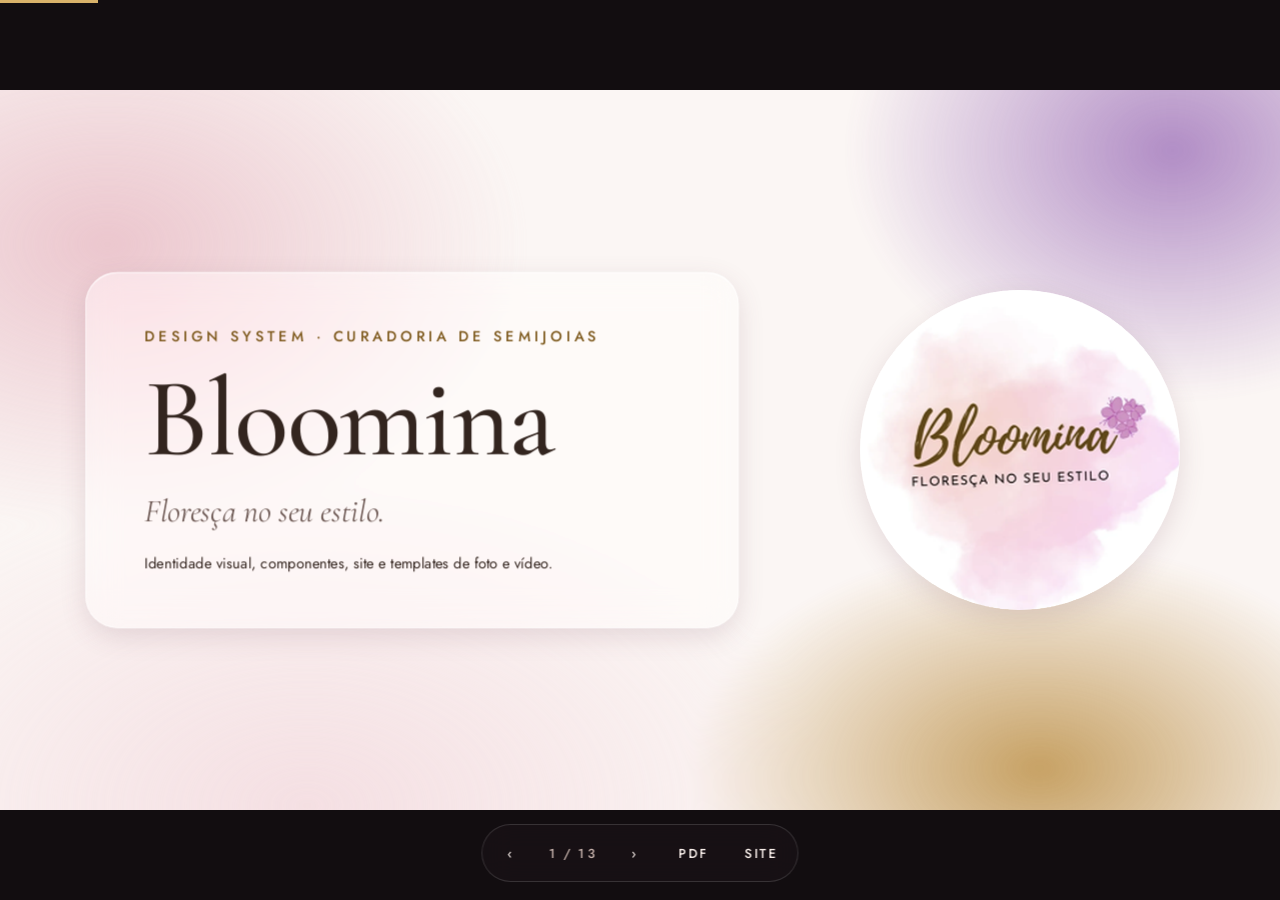
<file: apresentacao/index.html>
<!doctype html>
<html lang="pt-BR" data-theme="light">
<head>
<meta charset="utf-8">
<meta name="viewport" content="width=device-width, initial-scale=1, viewport-fit=cover">
<title>Bloomina Design System</title>
<meta name="description" content="Apresentação do design system da Bloomina: cores, tipografia, vidro, componentes, site e templates de foto e vídeo.">
<link rel="icon" href="../assets/logo-avatar.png">
<link rel="stylesheet" href="../assets/bloomina.css">
<style>
  html, body { height: 100%; }
  body { overflow: hidden; background: #120d10; }
  .stage { position: fixed; inset: 0; overflow: hidden; }
  .deck { position: absolute; left: 50%; top: 50%; width: 1920px; height: 1080px; transform-origin: center center; transform: translate(-50%, -50%); }
  .slide { position: absolute; inset: 0; width: 1920px; height: 1080px; overflow: hidden; background: var(--pearl); color: var(--ink);
    padding: 112px 128px; display: flex; flex-direction: column; opacity: 0; visibility: hidden; transition: opacity .45s ease, visibility .45s; }
  .slide.is-on { opacity: 1; visibility: visible; }
  .slide.bl-aura::before { opacity: .78; }

  /* tipografia de palco (1920px) */
  .s-eyebrow { font: 500 22px/30px var(--font-sans); letter-spacing: .26em; text-transform: uppercase; color: var(--gold-ink); margin: 0; }
  .s-h1 { font: 500 168px/0.92 var(--font-display); letter-spacing: -.015em; margin: 0; }
  .s-h2 { font: 500 96px/1 var(--font-display); letter-spacing: -.01em; margin: 0; max-width: 16ch; }
  .s-h3 { font: 600 44px/1.1 var(--font-display); margin: 0; }
  .s-lead { font: 400 34px/1.45 var(--font-sans); color: var(--ink-muted); margin: 0; max-width: 40ch; }
  .s-body { font: 400 26px/1.5 var(--font-sans); margin: 0; }
  .s-small { font: 400 22px/1.45 var(--font-sans); color: var(--ink-muted); margin: 0; }
  .s-quote { font: italic 400 48px/1.25 var(--font-display); color: var(--ink-muted); margin: 0; }
  .s-head { display: grid; gap: 20px; margin-bottom: 64px; }
  .s-foot { margin-top: auto; display: flex; justify-content: space-between; align-items: center; padding-top: 32px; }
  .s-foot span { font: 500 18px/24px var(--font-sans); letter-spacing: .22em; text-transform: uppercase; color: var(--ink-muted); }
  .glass { background: var(--glass-fill); -webkit-backdrop-filter: blur(24px) saturate(140%); backdrop-filter: blur(24px) saturate(140%); border: 1.5px solid var(--glass-stroke); box-shadow: var(--shadow-glass); border-radius: 48px; }
  .glass--blush { background: var(--glass-tint); } .glass--strong { background: var(--glass-fill-strong); }
  .row { display: flex; gap: 40px; }
  .cols-3 { display: grid; grid-template-columns: repeat(3, minmax(0,1fr)); gap: 40px; }

  /* 1 capa */
  .cover { justify-content: center; }
  .cover__pane { padding: 80px 88px; max-width: 980px; display: grid; gap: 32px; }
  .cover__logo { position: absolute; right: 150px; top: 50%; translate: 0 -50%; width: 480px; height: 480px; border-radius: 50%; box-shadow: var(--shadow-glass); }

  /* 2 ponto de partida */
  .start { display: grid; grid-template-columns: 1fr 1fr; gap: 72px; align-items: center; flex: 1; }
  .start__imgs { position: relative; height: 600px; }
  .start__imgs img { position: absolute; border-radius: 40px; box-shadow: var(--shadow-glass); object-fit: cover; }
  .start__a { width: 580px; height: 380px; left: 0; top: 0; }
  .start__b { width: 460px; height: 340px; right: 0; bottom: 0; }
  .start__list { display: grid; gap: 28px; }
  .start__item { display: grid; grid-template-columns: 56px 1fr; gap: 24px; align-items: start; }
  .dot { width: 56px; height: 56px; border-radius: 50%; border: 1.5px solid var(--glass-stroke); box-shadow: var(--shadow-jewel); }

  /* 3 conceito */
  .concept .card { padding: 56px; display: grid; gap: 20px; align-content: start; min-height: 520px; }
  .concept .swatch { height: 180px; border-radius: 32px; margin-bottom: 12px; }

  /* 4 cores */
  .colors { display: grid; grid-template-columns: 1fr 1fr; gap: 48px; flex: 1; }
  .theme-card { border-radius: 48px; padding: 56px; display: grid; gap: 28px; align-content: start; background: var(--pearl); border: 1.5px solid var(--line); }
  .theme-card[data-theme="dark"] { --pearl: #1a1317; --pearl-raised: #251b21; --linen: #3a2e2a; --line: #3a2a31; --blush: #4a2c36; --blush-deep: #6b3d4c; --orchid: #b58ad4; --orchid-ink: #d8bdea; --gold: #d9b26a; --gold-ink: #e3c483; --on-gold: #1a1317; --silver: #8f8a8c; --ink: #f6ece8; --ink-muted: #c4b0aa; background: var(--pearl); color: var(--ink); border-color: var(--line); }
  .swatches { display: grid; grid-template-columns: repeat(5, minmax(0,1fr)); gap: 20px; }
  .sw { display: grid; gap: 10px; }
  .sw i { display: block; height: 120px; border-radius: 24px; border: 1.5px solid var(--line); }
  .sw b { font: 500 18px/22px var(--font-sans); }
  .sw small { font: 400 16px/20px var(--font-sans); color: var(--ink-muted); }

  /* 5 tipo */
  .type { display: grid; grid-template-columns: 1fr 1fr; gap: 72px; flex: 1; }
  .type__spec { display: grid; gap: 28px; align-content: start; }
  .type__spec .label { font: 500 18px/24px var(--font-sans); letter-spacing: .2em; text-transform: uppercase; color: var(--ink-muted); }
  .type__big { font: 500 300px/0.9 var(--font-display); margin: 0; }
  .type__big-sans { font: 400 220px/0.9 var(--font-sans); margin: 0; }

  /* 6 vidro */
  .glass-demo { display: grid; grid-template-columns: 1fr 1fr; gap: 80px; align-items: center; flex: 1; }
  .layers { position: relative; height: 540px; }
  .layer { position: absolute; width: 460px; height: 300px; border-radius: 48px; display: grid; align-content: start; padding: 28px 36px; }
  .layer span { font: 500 20px/26px var(--font-sans); letter-spacing: .2em; text-transform: uppercase; }
  .layer--1 { left: 0; top: 0; background: radial-gradient(60% 70% at 30% 40%, var(--blush-deep), transparent), radial-gradient(50% 60% at 80% 30%, var(--orchid), transparent), radial-gradient(50% 60% at 60% 90%, var(--gold), transparent), var(--blush); }
  .layer--2 { left: 170px; top: 110px; }
  .layer--3 { left: 340px; top: 220px; }
  .steps { display: grid; gap: 26px; counter-reset: s; }
  .steps li { list-style: none; display: grid; grid-template-columns: 64px 1fr; gap: 24px; align-items: baseline; }
  .steps li::before { counter-increment: s; content: counter(s); font: 600 48px/1 var(--font-display); color: var(--gold-ink); }
  .steps code { font: 500 22px/1 var(--font-sans); background: var(--blush); color: var(--ink); padding: 4px 10px; border-radius: 8px; }
  .steps { padding: 0; margin: 0; }

  /* 7 componentes */
  .comps { display: grid; grid-template-columns: 1.25fr .75fr; gap: 56px; flex: 1; min-height: 0; }
  .comps__board { padding: 44px 48px; display: grid; gap: 32px; align-content: start; }
  .comps__label { font: 500 18px/24px var(--font-sans); letter-spacing: .2em; text-transform: uppercase; color: var(--ink-muted); margin: 0 0 18px; }
  .big .bl-btn { font-size: 22px; min-height: 76px; padding: 0 44px; }
  .big .bl-badge { font-size: 18px; line-height: 24px; padding: 8px 16px; gap: 10px; }
  .big .bl-badge::before { width: 12px; height: 12px; }
  .big .bl-tag { padding: 22px 28px; min-width: 300px; border-radius: 24px; }
  .big .bl-tag__name { font-size: 18px; line-height: 24px; } .big .bl-price { font-size: 44px; line-height: 50px; } .big .bl-tag__inst { font-size: 20px; line-height: 28px; }
  .wrap-row { display: flex; flex-wrap: wrap; gap: 20px; align-items: center; }
  .card-xl { width: 100%; max-width: 420px; justify-self: center; align-self: start; }
  .card-xl .bl-card__name { font-size: 38px; line-height: 44px; } .card-xl .bl-price { font-size: 40px; line-height: 44px; } .card-xl .bl-body-s { font-size: 22px; line-height: 30px; }
  .card-xl .bl-card__info { padding: 28px; left: 20px; right: 20px; bottom: 20px; border-radius: 24px; }
  .card-xl .bl-card__badge { top: 20px; left: 20px; }

  /* 8 site */
  .site { display: grid; grid-template-columns: .8fr 1.2fr; gap: 72px; flex: 1; align-items: center; }
  .browser { border-radius: 32px; overflow: hidden; border: 1.5px solid var(--line); box-shadow: 0 30px 80px rgba(51,37,31,.18); background: var(--pearl); }
  .browser__bar { height: 56px; display: flex; align-items: center; gap: 10px; padding: 0 24px; background: var(--pearl-raised); border-bottom: 1.5px solid var(--line); }
  .browser__bar i { width: 14px; height: 14px; border-radius: 50%; background: var(--line); }
  .browser__bar span { margin-left: 16px; font: 400 18px/1 var(--font-sans); color: var(--ink-muted); }
  .browser__body { padding: 32px; display: grid; grid-template-columns: repeat(3, minmax(0,1fr)); gap: 20px; }
  .browser__body .bl-card__name { font-size: 22px; }

  /* 9/10 templates */
  .tpl { display: flex; gap: 40px; align-items: flex-end; justify-content: center; flex: 1; }
  .frame { position: relative; overflow: hidden; border-radius: 28px; box-shadow: 0 24px 60px rgba(51,37,31,.18); flex: 0 0 auto; isolation: isolate; }
  .frame--45 { width: 420px; height: 525px; } .frame--916 { width: 315px; height: 560px; }
  .frame__art { position: absolute; inset: 0; display: grid; place-items: center; padding: 18% 14% 40%; background: radial-gradient(60% 50% at 50% 40%, var(--pearl-raised), transparent 75%), var(--linen); }
  .frame__glass { position: absolute; left: 24px; right: 24px; bottom: 24px; padding: 24px 26px; border-radius: 28px; display: grid; gap: 8px; }
  .frame .f-eb { font: 500 13px/18px var(--font-sans); letter-spacing: .24em; text-transform: uppercase; color: var(--gold-ink); margin: 0; }
  .frame .f-t { font: 500 44px/1 var(--font-display); margin: 0; }
  .frame .f-s { font: 400 16px/22px var(--font-sans); color: var(--ink-muted); margin: 0; }
  .frame .f-p { font: 600 34px/1 var(--font-display); color: var(--gold-ink); }
  .frame .bl-btn { min-height: 40px; font-size: 12px; padding: 0 18px; justify-self: start; margin-top: 6px; }
  .frame .bl-badge { position: absolute; top: 24px; left: 24px; }
  .frame .handle { position: absolute; top: 28px; right: 24px; font: 500 14px/1 var(--font-sans); letter-spacing: .06em; }
  .safe { position: absolute; inset: 0; pointer-events: none; }
  .safe::before, .safe::after { content: ""; position: absolute; left: 0; right: 0; background: rgba(156,111,184,.22); }
  .safe::before { top: 0; height: 13%; } .safe::after { bottom: 0; height: 17.7%; }
  .tpl-cap { display: grid; gap: 8px; margin-top: 18px; }
  .tpl-cap b { font: 500 18px/24px var(--font-sans); letter-spacing: .18em; text-transform: uppercase; }
  .tpl-cap small { font: 400 18px/24px var(--font-sans); color: var(--ink-muted); }

  /* 11 voz */
  .voice { display: grid; grid-template-columns: 1fr 1fr; gap: 48px; flex: 1; }
  .voice__col { padding: 56px; display: grid; gap: 24px; align-content: start; }
  .voice__col h3 { display: flex; align-items: center; gap: 16px; }
  .voice__col p { font: 400 30px/1.4 var(--font-sans); margin: 0; padding-bottom: 20px; border-bottom: 1.5px solid var(--line); }
  .voice__col p:last-child { border: 0; }
  .no p { color: var(--ink-muted); text-decoration: line-through; text-decoration-color: var(--blush-deep); }

  /* 12 entregáveis */
  .deliv { padding: 48px; display: grid; gap: 18px; align-content: start; }
  .deliv ul { margin: 0; padding-left: 28px; display: grid; gap: 10px; }
  .deliv li { font: 400 24px/1.4 var(--font-sans); }
  .deliv li::marker { color: var(--gold); }

  /* controles */
  .ui { position: fixed; left: 50%; bottom: calc(18px + env(safe-area-inset-bottom, 0px)); translate: -50% 0; display: flex; align-items: center; gap: 8px; padding: 6px; border-radius: 999px;
    background: rgba(26,19,23,.72); -webkit-backdrop-filter: blur(16px); backdrop-filter: blur(16px); border: 1px solid rgba(255,255,255,.14); z-index: 10; }
  .ui button, .ui a { min-width: 44px; min-height: 44px; border-radius: 999px; border: 0; background: transparent; color: #f6ece8; font: 500 13px/1 Jost, system-ui, sans-serif; letter-spacing: .14em; text-transform: uppercase; cursor: pointer; display: grid; place-items: center; padding: 0 14px; text-decoration: none; }
  .ui button:hover, .ui a:hover { background: rgba(255,255,255,.12); }
  .ui .count { color: #c4b0aa; font: 500 13px/1 Jost, system-ui, sans-serif; letter-spacing: .12em; padding: 0 8px; font-variant-numeric: tabular-nums; }
  .progress { position: fixed; left: 0; top: 0; height: 3px; background: #d9b26a; z-index: 11; transition: width .3s; }

  @media print {
    @page { size: 1920px 1080px; margin: 0; }
    html, body { height: auto; overflow: visible; background: none; }
    .stage { position: static; display: block; }
    .deck { position: static; transform: none !important; width: 1920px; height: auto; }
    .slide { position: relative; opacity: 1; visibility: visible; break-after: page; page-break-after: always; transition: none; }
    .ui, .progress { display: none; }
  }
</style>
</head>
<body>
<div class="progress" id="progress"></div>
<div class="stage">
<div class="deck" id="deck">

  <!-- 1 capa -->
  <section class="slide cover bl-aura" aria-label="Capa">
    <div class="cover__pane glass">
      <p class="s-eyebrow">Design system · Curadoria de semijoias</p>
      <h1 class="s-h1">Bloomina</h1>
      <p class="s-quote">Floresça no seu estilo.</p>
      <p class="s-small" style="color:var(--ink)">Identidade visual, componentes, site e templates de foto e vídeo.</p>
    </div>
    <img class="cover__logo" src="../assets/logo-avatar.png" alt="Logo Bloomina: lettering marrom com flores lilás sobre aquarela rosa">
  </section>

  <!-- 2 ponto de partida -->
  <section class="slide" aria-label="Ponto de partida">
    <div class="s-head"><p class="s-eyebrow">01 · O ponto de partida</p><h2 class="s-h2">A marca já tem alma</h2></div>
    <div class="start">
      <div class="start__imgs">
        <img class="start__a" src="../assets/fotos/banca.jpg" alt="A banca da Bloomina com bustos de linho e cetim rosé">
        <img class="start__b" src="../assets/fotos/colares-busto.jpg" alt="Colares dourados em camadas no busto">
      </div>
      <div class="start__list">
        <div class="start__item"><i class="dot" style="background:var(--blush)"></i><div><h3 class="s-h3">Aquarela rosa</h3><p class="s-small">O fundo do logo e da placa vira a atmosfera de tudo.</p></div></div>
        <div class="start__item"><i class="dot" style="background:var(--orchid)"></i><div><h3 class="s-h3">Flores lilás</h3><p class="s-small">As três flores do logo dão a cor de destaque.</p></div></div>
        <div class="start__item"><i class="dot" style="background:var(--ink)"></i><div><h3 class="s-h3">Lettering marrom</h3><p class="s-small">O tom do logo é a cor do texto.</p></div></div>
        <div class="start__item"><i class="dot" style="background:var(--gold)"></i><div><h3 class="s-h3">Ouro e linho</h3><p class="s-small">O banho 18k e os bustos da banca completam a paleta.</p></div></div>
      </div>
    </div>
  </section>

  <!-- 3 conceito -->
  <section class="slide concept bl-aura" aria-label="Conceito">
    <div class="s-head"><p class="s-eyebrow">02 · O conceito</p><h2 class="s-h2">Aquarela, ouro e vidro</h2></div>
    <div class="cols-3">
      <article class="card glass"><div class="swatch" style="background:radial-gradient(60% 70% at 30% 40%, var(--blush-deep), transparent), radial-gradient(50% 60% at 80% 30%, var(--orchid), transparent), var(--blush)"></div><h3 class="s-h3">Aquarela</h3><p class="s-body">Manchas suaves de rosa e lilás no fundo. É o carinho da marca.</p></article>
      <article class="card glass"><div class="swatch" style="background:linear-gradient(135deg,#fbeec4,#d8ab52 40%,#9a6d27 65%,#e8c97a)"></div><h3 class="s-h3">Ouro</h3><p class="s-body">A cor das peças e de toda ação: botão, preço, filete.</p></article>
      <article class="card glass glass--strong"><div class="swatch glass" style="border-radius:32px;background:var(--glass-fill)"></div><h3 class="s-h3">Vidro</h3><p class="s-body">Painéis foscos e translúcidos, como uma vitrine. A camada de luxo.</p></article>
    </div>
  </section>

  <!-- 4 cores -->
  <section class="slide" aria-label="Cores">
    <div class="s-head"><p class="s-eyebrow">03 · Cores</p><h2 class="s-h2">Dois temas, uma paleta</h2></div>
    <div class="colors">
      <div class="theme-card" data-theme="light">
        <h3 class="s-h3">Pérola <span class="s-small">· feed do dia a dia</span></h3>
        <div class="swatches">
          <div class="sw"><i style="background:var(--pearl)"></i><b>pearl</b><small>Fundo</small></div>
          <div class="sw"><i style="background:var(--blush)"></i><b>blush</b><small>Aquarela</small></div>
          <div class="sw"><i style="background:var(--orchid)"></i><b>orchid</b><small>Flores</small></div>
          <div class="sw"><i style="background:var(--gold)"></i><b>gold</b><small>Ação</small></div>
          <div class="sw"><i style="background:var(--ink)"></i><b>ink</b><small>Texto</small></div>
          <div class="sw"><i style="background:var(--linen)"></i><b>linen</b><small>Foto still</small></div>
          <div class="sw"><i style="background:var(--blush-deep)"></i><b>blush-deep</b><small>Miolo</small></div>
          <div class="sw"><i style="background:var(--orchid-ink)"></i><b>orchid-ink</b><small>Link, foco</small></div>
          <div class="sw"><i style="background:var(--gold-ink)"></i><b>gold-ink</b><small>Preço</small></div>
          <div class="sw"><i style="background:var(--silver)"></i><b>silver</b><small>Prata 925</small></div>
        </div>
      </div>
      <div class="theme-card" data-theme="dark">
        <h3 class="s-h3">Noite de gala <span class="s-small">· lançamentos</span></h3>
        <div class="swatches">
          <div class="sw"><i style="background:var(--pearl)"></i><b>pearl</b><small>Fundo</small></div>
          <div class="sw"><i style="background:var(--blush)"></i><b>blush</b><small>Aquarela</small></div>
          <div class="sw"><i style="background:var(--orchid)"></i><b>orchid</b><small>Flores</small></div>
          <div class="sw"><i style="background:var(--gold)"></i><b>gold</b><small>Ação</small></div>
          <div class="sw"><i style="background:var(--ink)"></i><b>ink</b><small>Texto</small></div>
          <div class="sw"><i style="background:var(--linen)"></i><b>linen</b><small>Foto still</small></div>
          <div class="sw"><i style="background:var(--blush-deep)"></i><b>blush-deep</b><small>Miolo</small></div>
          <div class="sw"><i style="background:var(--orchid-ink)"></i><b>orchid-ink</b><small>Link, foco</small></div>
          <div class="sw"><i style="background:var(--gold-ink)"></i><b>gold-ink</b><small>Preço</small></div>
          <div class="sw"><i style="background:var(--silver)"></i><b>silver</b><small>Prata 925</small></div>
        </div>
      </div>
    </div>
    <p class="s-small" style="margin-top:32px">Todo texto passa no contraste mínimo de leitura (4,5:1) nos dois temas.</p>
  </section>

  <!-- 5 tipografia -->
  <section class="slide" aria-label="Tipografia">
    <div class="s-head"><p class="s-eyebrow">04 · Tipografia</p><h2 class="s-h2">Elegância que se lê</h2></div>
    <div class="type">
      <div class="type__spec">
        <span class="label">Títulos, nomes de peça e preços</span>
        <p class="type__big">Aa</p>
        <h3 class="s-h3" style="font-size:64px">Cormorant Garamond</h3>
        <p class="s-quote" style="font-size:40px">Peças escolhidas uma a uma.</p>
        <p style="margin:0;font:600 64px/1 var(--font-display);color:var(--gold-ink)">R$ 87</p>
      </div>
      <div class="type__spec">
        <span class="label">Rótulos, textos e botões</span>
        <p class="type__big-sans">Aa</p>
        <h3 style="margin:0;font:500 56px/1.1 var(--font-sans)">Jost</h3>
        <p class="s-eyebrow" style="font-size:26px">Curadoria de semijoias</p>
        <p class="s-body">Banho de ouro 18k com zircônias cravejadas. Leve, não pesa na orelha.</p>
      </div>
    </div>
  </section>

  <!-- 6 vidro -->
  <section class="slide bl-aura" aria-label="Vidro">
    <div class="s-head"><p class="s-eyebrow">05 · Glassmorphism</p><h2 class="s-h2">A receita do vidro</h2></div>
    <div class="glass-demo">
      <div class="layers" aria-hidden="true">
        <div class="layer layer--1"><span>1 · Algo atrás</span></div>
        <div class="layer layer--2 glass glass--blush"><span>2 · Vidro rosé</span></div>
        <div class="layer layer--3 glass glass--strong"><span>3 · Vidro forte + texto</span></div>
      </div>
      <ol class="steps">
        <li><p class="s-body">Sempre uma foto ou a aquarela atrás. Vidro sobre fundo liso some.</p></li>
        <li><p class="s-body">Preenchimento <code>glass-fill</code>, rosé <code>glass-tint</code> ou forte sobre foto.</p></li>
        <li><p class="s-body">Desfoque de 20px, 36px em tela cheia.</p></li>
        <li><p class="s-body">Aresta clara de 1px e sombra suave com brilho em cima.</p></li>
        <li><p class="s-body">Texto em <code>ink</code>. No máximo dois vidros empilhados. Nunca cubra a joia.</p></li>
      </ol>
    </div>
  </section>

  <!-- 7 componentes -->
  <section class="slide bl-aura" aria-label="Componentes">
    <div class="s-head"><p class="s-eyebrow">06 · Componentes</p><h2 class="s-h2">Peças que se encaixam</h2></div>
    <div class="comps big">
      <div class="comps__board glass">
        <div><p class="comps__label">Botão · ouro, vidro, café</p><div class="wrap-row"><span class="bl-btn bl-btn--gold">Quero essa</span><span class="bl-btn bl-btn--glass">Ver a coleção</span><span class="bl-btn bl-btn--ink">WhatsApp</span></div></div>
        <div><p class="comps__label">Selo de material</p><div class="wrap-row"><span class="bl-badge bl-badge--gold">Ouro 18k</span><span class="bl-badge bl-badge--silver">Prata 925</span><span class="bl-badge bl-badge--orchid">Novidade</span><span class="bl-badge bl-badge--blush">Últimas peças</span></div></div>
        <div><p class="comps__label">Etiqueta de preço</p><div class="bl-tag"><span class="bl-tag__name">Anel Pétala</span><span class="bl-tag__rule" aria-hidden="true"></span><span class="bl-price">R$ 87</span><span class="bl-tag__inst">ou 3x de R$ 29</span></div></div>
      </div>
      <article class="bl-card card-xl">
        <div class="bl-card__art"><img src="../assets/pecas/brinco-gota-orquidea.svg" alt="Brincos de gota com pedra lilás"></div>
        <span class="bl-card__badge bl-badge bl-badge--orchid">Novidade</span>
        <div class="bl-card__info"><div class="bl-card__row"><h3 class="bl-card__name">Gota Orquídea</h3><span class="bl-price">R$ 79</span></div><p class="bl-body-s">Banho de ouro 18k · cristal lilás</p></div>
      </article>
    </div>
  </section>

  <!-- 8 site -->
  <section class="slide" aria-label="Site">
    <div class="site">
      <div class="s-head" style="margin:0">
        <p class="s-eyebrow">07 · Na prática</p>
        <h2 class="s-h2">O site já usa o sistema</h2>
        <p class="s-lead">Mesmas cores, mesmas fontes, mesmos componentes. Muda o tema e tudo acompanha.</p>
        <p class="s-small">Peças e preços fictícios, para demonstração.</p>
      </div>
      <div class="browser">
        <div class="browser__bar"><i></i><i></i><i></i><span>usebloomina · github.io</span></div>
        <div class="browser__body bl-aura">
          <article class="bl-card"><div class="bl-card__art"><img src="../assets/pecas/argola-aurora.svg" alt=""></div><span class="bl-card__badge bl-badge bl-badge--orchid">Novidade</span><div class="bl-card__info"><div class="bl-card__row"><h3 class="bl-card__name">Argola Aurora</h3><span class="bl-price">R$ 97</span></div></div></article>
          <article class="bl-card"><div class="bl-card__art"><img src="../assets/pecas/colar-ponto-de-luz.svg" alt=""></div><span class="bl-card__badge bl-badge bl-badge--gold">Ouro 18k</span><div class="bl-card__info"><div class="bl-card__row"><h3 class="bl-card__name">Ponto de Luz</h3><span class="bl-price">R$ 127</span></div></div></article>
          <article class="bl-card"><div class="bl-card__art"><img src="../assets/pecas/pulseira-riviera.svg" alt=""></div><span class="bl-card__badge bl-badge bl-badge--silver">Prata 925</span><div class="bl-card__info"><div class="bl-card__row"><h3 class="bl-card__name">Riviera Lua</h3><span class="bl-price">R$ 147</span></div></div></article>
        </div>
      </div>
    </div>
  </section>

  <!-- 9 templates foto -->
  <section class="slide bl-aura" aria-label="Templates de foto">
    <div class="s-head" style="margin-bottom:40px"><p class="s-eyebrow">08 · Templates de foto</p><h2 class="s-h2">Feed e stories prontos</h2></div>
    <div class="tpl">
      <div>
        <div class="frame frame--45"><div class="frame__art"><img src="../assets/pecas/argola-aurora.svg" alt=""></div><span class="bl-badge bl-badge--orchid">Novidade</span><span class="handle">@usebloomina.semijoias</span>
          <div class="frame__glass glass glass--strong"><p class="f-eb">Banho de ouro 18k</p><p class="f-t">Argola Aurora</p><span class="f-p">R$ 97</span></div></div>
        <div class="tpl-cap"><b>Post de produto</b><small>1080 × 1350 · foto + vidro com preço</small></div>
      </div>
      <div>
        <div class="frame frame--45 bl-aura" style="background:var(--pearl)"><div style="position:absolute;inset:24px 24px 200px;border-radius:24px;overflow:hidden"><img src="../assets/fotos/banca.jpg" alt="" style="width:100%;height:100%;object-fit:cover"></div>
          <div class="frame__glass glass"><p class="f-eb">Curadoria de semijoias</p><p class="f-t">Coleção Primavera</p><span class="bl-btn bl-btn--gold">Ver a coleção</span></div></div>
        <div class="tpl-cap"><b>Post de coleção</b><small>1080 × 1350 · aquarela + moldura</small></div>
      </div>
      <div>
        <div class="frame frame--916"><div class="frame__art" style="padding:16% 14% 60%"><img src="../assets/pecas/pulseira-riviera.svg" alt=""></div>
          <div class="frame__glass glass glass--blush" style="bottom:120px"><p class="f-eb">Chegou na banca</p><p class="f-t" style="font-size:38px">Riviera Lua</p><p class="f-s" style="color:var(--ink)">Prata 925, antialérgica.</p><span class="bl-btn bl-btn--gold">Chama no WhatsApp</span></div></div>
        <div class="tpl-cap"><b>Story de novidade</b><small>1080 × 1920 · respeita a zona segura</small></div>
      </div>
    </div>
  </section>

  <!-- 10 templates vídeo -->
  <section class="slide" aria-label="Templates de vídeo">
    <div class="s-head" style="margin-bottom:40px"><p class="s-eyebrow">09 · Templates de vídeo</p><h2 class="s-h2">Reels com começo, meio e fim</h2></div>
    <div class="tpl" style="gap:32px">
      <div>
        <div class="frame frame--916"><div class="frame__art" style="padding:30% 14% 30%"><img src="../assets/pecas/argola-aurora.svg" alt=""></div><div class="safe"></div>
          <div class="frame__glass glass" style="top:50%;bottom:auto;translate:0 -50%;text-align:center;justify-items:center"><p class="f-eb">3 jeitos de usar</p><p class="f-t" style="font-size:36px">Argolas douradas</p></div></div>
        <div class="tpl-cap"><b>Capa</b><small>Título no centro</small></div>
      </div>
      <div>
        <div class="frame frame--916"><div class="frame__art" style="padding:16% 14% 54%"><img src="../assets/pecas/colar-ponto-de-luz.svg" alt=""></div><div class="safe"></div>
          <div class="frame__glass glass glass--blush" style="bottom:130px"><p class="f-eb">Nova coleção</p><p class="f-t" style="font-size:40px">Primavera</p></div></div>
        <div class="tpl-cap"><b>Abertura</b><small>Push-in lento, 3 a 5 s</small></div>
      </div>
      <div>
        <div class="frame frame--916"><div class="frame__art" style="padding:12% 14% 58%"><img src="../assets/pecas/anel-petala.svg" alt=""></div><div class="safe"></div>
          <div class="bl-tag" style="position:absolute;left:24px;top:330px"><span class="bl-tag__name">Anel Pétala</span><span class="bl-tag__rule"></span><span class="bl-price">R$ 87</span></div>
          <div class="frame__glass glass glass--strong" style="bottom:120px;padding:14px 18px"><p class="f-s" style="color:var(--ink);text-align:center">Leve e combina com tudo.</p></div></div>
        <div class="tpl-cap"><b>Preço e legenda</b><small>Etiqueta ao lado da peça</small></div>
      </div>
      <div>
        <div class="frame frame--916 bl-aura" style="background:var(--pearl)"><div class="safe"></div>
          <div class="frame__glass glass" style="top:50%;bottom:auto;translate:0 -50%;text-align:center;justify-items:center"><p class="f-t">Bloomina</p><p class="f-eb">Floresça no seu estilo</p><span class="bl-btn bl-btn--gold" style="justify-self:center">WhatsApp</span><p class="f-s" style="color:var(--ink)">@usebloomina.semijoias</p></div></div>
        <div class="tpl-cap"><b>Encerramento</b><small>Contato e chamada</small></div>
      </div>
    </div>
    <p class="s-small" style="margin-top:12px">Faixas lilás = área que a interface do Instagram cobre (250 px em cima, 340 px embaixo).</p>
  </section>

  <!-- 11 voz -->
  <section class="slide bl-aura" aria-label="Voz da marca">
    <div class="s-head"><p class="s-eyebrow">10 · Voz</p><h2 class="s-h2">Como a Bloomina fala</h2></div>
    <div class="voice">
      <div class="voice__col glass">
        <h3 class="s-h3"><span class="bl-badge bl-badge--gold" style="font-size:16px">Assim</span></h3>
        <p>Essa argola foi feita pra você usar todo dia.</p>
        <p>Semijoia com banho de ouro 18k.</p>
        <p>Chama no WhatsApp que a gente separa.</p>
        <p>R$ 87 · ou 3x de R$ 29</p>
      </div>
      <div class="voice__col glass glass--strong no">
        <h3 class="s-h3"><span class="bl-badge bl-badge--blush" style="font-size:16px">Assim não</span></h3>
        <p>COMPRE JÁ!!! Promoção imperdível!!!</p>
        <p>Bijuteria dourada.</p>
        <p>Clique aqui para adquirir o produto.</p>
        <p>Apenas R$87,00!!!</p>
      </div>
    </div>
  </section>

  <!-- 12 entregáveis -->
  <section class="slide" aria-label="Entregáveis">
    <div class="s-head"><p class="s-eyebrow">11 · O que você recebe</p><h2 class="s-h2">Tudo num lugar só</h2></div>
    <div class="cols-3">
      <article class="deliv glass" style="background:var(--blush)"><h3 class="s-h3">Figma</h3><ul><li>Cores em dois temas</li><li>Estilos de texto e de vidro</li><li>Botão, selo, etiqueta, painel</li><li>Templates de foto e vídeo</li></ul></article>
      <article class="deliv glass" style="background:var(--linen)"><h3 class="s-h3">Site</h3><ul><li>Vitrine com filtro por categoria</li><li>Botão de pedido pelo WhatsApp</li><li>Tema Pérola e Noite</li><li>Funciona no celular</li></ul></article>
      <article class="deliv glass" style="background:var(--pearl-raised)"><h3 class="s-h3">Próximos passos</h3><ul><li>Fotos reais das peças</li><li>Logo em vetor (SVG)</li><li>Template de carrossel</li><li>Catálogo com preços reais</li></ul></article>
    </div>
  </section>

  <!-- 13 fim -->
  <section class="slide cover bl-aura" aria-label="Encerramento">
    <div class="cover__pane glass" style="max-width:1100px">
      <p class="s-eyebrow">Obrigado</p>
      <h2 class="s-h1" style="font-size:140px">Vem brilhar com a gente</h2>
      <p class="s-body">@usebloomina.semijoias · WhatsApp 21 98126-4144</p>
    </div>
    <img class="cover__logo" src="../assets/logo-avatar.png" alt="">
  </section>

</div>
</div>

<nav class="ui" aria-label="Navegação dos slides">
  <button type="button" id="prev" aria-label="Slide anterior">‹</button>
  <span class="count" id="count">1 / 13</span>
  <button type="button" id="next" aria-label="Próximo slide">›</button>
  <a href="bloomina-apresentacao.pdf" download>PDF</a>
  <a href="../">Site</a>
</nav>

<script>
  (function () {
    var deck = document.getElementById('deck'), slides = deck.querySelectorAll('.slide');
    var count = document.getElementById('count'), progress = document.getElementById('progress'), i = 0;
    function fit() { var s = Math.min(innerWidth / 1920, innerHeight / 1080); deck.style.transform = 'translate(-50%, -50%) scale(' + s + ')'; }
    function go(n) {
      i = Math.max(0, Math.min(slides.length - 1, n));
      slides.forEach(function (s, k) { s.classList.toggle('is-on', k === i); s.setAttribute('aria-hidden', String(k !== i)); });
      count.textContent = (i + 1) + ' / ' + slides.length;
      progress.style.width = ((i + 1) / slides.length * 100) + '%';
      if (history.replaceState) history.replaceState(null, '', '#' + (i + 1));
    }
    document.getElementById('prev').onclick = function () { go(i - 1); };
    document.getElementById('next').onclick = function () { go(i + 1); };
    addEventListener('keydown', function (e) {
      if (['ArrowRight', 'PageDown', ' '].indexOf(e.key) > -1) { e.preventDefault(); go(i + 1); }
      if (['ArrowLeft', 'PageUp'].indexOf(e.key) > -1) { e.preventDefault(); go(i - 1); }
      if (e.key === 'Home') go(0); if (e.key === 'End') go(slides.length - 1);
    });
    var x0 = null;
    addEventListener('touchstart', function (e) { x0 = e.touches[0].clientX; }, { passive: true });
    addEventListener('touchend', function (e) { if (x0 === null) return; var dx = e.changedTouches[0].clientX - x0; if (Math.abs(dx) > 40) go(i + (dx < 0 ? 1 : -1)); x0 = null; });
    addEventListener('resize', fit); fit();
    var start = parseInt((location.hash || '').slice(1), 10); go(isNaN(start) ? 0 : start - 1);
  })();
</script>
</body>
</html>
</file>
<file: assets/bloomina.css>
/* Bloomina Design System — tokens + componentes
   Uma fonte para o site e para a apresentação. Tema Pérola (claro) e Noite de gala (escuro). */
/* fontes locais (OFL) */
@font-face { font-family: "Cormorant Garamond"; src: url("fonts/cormorant-garamond-latin-400-normal.woff2") format("woff2"); font-weight: 400; font-style: normal; font-display: swap; }
@font-face { font-family: "Cormorant Garamond"; src: url("fonts/cormorant-garamond-latin-400-italic.woff2") format("woff2"); font-weight: 400; font-style: italic; font-display: swap; }
@font-face { font-family: "Cormorant Garamond"; src: url("fonts/cormorant-garamond-latin-500-normal.woff2") format("woff2"); font-weight: 500; font-style: normal; font-display: swap; }
@font-face { font-family: "Cormorant Garamond"; src: url("fonts/cormorant-garamond-latin-600-normal.woff2") format("woff2"); font-weight: 600; font-style: normal; font-display: swap; }
@font-face { font-family: "Jost"; src: url("fonts/jost-latin-400-normal.woff2") format("woff2"); font-weight: 400; font-style: normal; font-display: swap; }
@font-face { font-family: "Jost"; src: url("fonts/jost-latin-500-normal.woff2") format("woff2"); font-weight: 500; font-style: normal; font-display: swap; }

:root {
  /* cor */
  --pearl: #fbf6f4; --pearl-raised: #ffffff; --linen: #eadfd2; --line: #e6d6d3;
  --blush: #f3d9de; --blush-deep: #e7b9c3;
  --orchid: #9c6fb8; --orchid-ink: #6b4387;
  --gold: #b8893b; --gold-ink: #7e5a1e; --on-gold: #33251f;
  --silver: #c9c6c4;
  --ink: #33251f; --ink-muted: #6e5a55;
  --glass-fill: rgba(255, 255, 255, .46); --glass-fill-strong: rgba(255, 255, 255, .72);
  --glass-tint: rgba(243, 217, 222, .42); --glass-stroke: rgba(255, 255, 255, .85);
  --scrim: rgba(51, 37, 31, .38);
  --shadow-glass: 0 12px 40px rgba(110, 67, 90, .16), inset 0 1px 0 rgba(255, 255, 255, .9);
  --shadow-jewel: 0 2px 6px rgba(51, 37, 31, .10);
  /* tipo */
  --font-display: "Cormorant Garamond", "Cormorant", Georgia, "Times New Roman", serif;
  --font-sans: Jost, "Futura", "Century Gothic", system-ui, sans-serif;
  /* espaço, raio, vidro */
  --space-1: 4px; --space-2: 8px; --space-3: 12px; --space-4: 16px; --space-6: 24px; --space-8: 32px; --space-12: 48px; --space-16: 64px;
  --radius-sm: 6px; --radius-md: 14px; --radius-lg: 28px; --radius-pill: 999px;
  --glass-blur-sm: 8px; --glass-blur: 20px; --glass-blur-lg: 36px;
  color-scheme: light;
}
@media (prefers-color-scheme: dark) {
  :root:not([data-theme="light"]) {
    --pearl: #1a1317; --pearl-raised: #251b21; --linen: #3a2e2a; --line: #3a2a31;
    --blush: #4a2c36; --blush-deep: #6b3d4c; --orchid: #b58ad4; --orchid-ink: #d8bdea;
    --gold: #d9b26a; --gold-ink: #e3c483; --on-gold: #1a1317; --silver: #8f8a8c;
    --ink: #f6ece8; --ink-muted: #c4b0aa;
    --glass-fill: rgba(255, 255, 255, .08); --glass-fill-strong: rgba(37, 27, 33, .72);
    --glass-tint: rgba(181, 138, 212, .14); --glass-stroke: rgba(255, 255, 255, .18); --scrim: rgba(10, 6, 8, .55);
    --shadow-glass: 0 12px 40px rgba(0, 0, 0, .5), inset 0 1px 0 rgba(255, 255, 255, .16);
    --shadow-jewel: 0 2px 6px rgba(0, 0, 0, .4);
    color-scheme: dark;
  }
}
:root[data-theme="dark"] {
  --pearl: #1a1317; --pearl-raised: #251b21; --linen: #3a2e2a; --line: #3a2a31;
  --blush: #4a2c36; --blush-deep: #6b3d4c; --orchid: #b58ad4; --orchid-ink: #d8bdea;
  --gold: #d9b26a; --gold-ink: #e3c483; --on-gold: #1a1317; --silver: #8f8a8c;
  --ink: #f6ece8; --ink-muted: #c4b0aa;
  --glass-fill: rgba(255, 255, 255, .08); --glass-fill-strong: rgba(37, 27, 33, .72);
  --glass-tint: rgba(181, 138, 212, .14); --glass-stroke: rgba(255, 255, 255, .18); --scrim: rgba(10, 6, 8, .55);
  --shadow-glass: 0 12px 40px rgba(0, 0, 0, .5), inset 0 1px 0 rgba(255, 255, 255, .16);
  --shadow-jewel: 0 2px 6px rgba(0, 0, 0, .4);
  color-scheme: dark;
}

/* ---------- base ---------- */
*, *::before, *::after { box-sizing: border-box; }
body { margin: 0; background: var(--pearl); color: var(--ink); font: 400 16px/26px var(--font-sans); -webkit-font-smoothing: antialiased; }
img { max-width: 100%; display: block; }
a { color: var(--orchid-ink); }
:focus-visible { outline: 2px solid var(--orchid-ink); outline-offset: 2px; }
h1, h2, h3 { text-wrap: balance; }

/* tipo */
.bl-display-xl { font: 500 clamp(44px, 7vw, 88px)/0.98 var(--font-display); letter-spacing: -.01em; margin: 0; }
.bl-display-l { font: 500 clamp(34px, 4.6vw, 56px)/1.05 var(--font-display); margin: 0; }
.bl-title { font: 600 28px/34px var(--font-display); margin: 0; }
.bl-quote { font: italic 400 22px/30px var(--font-display); color: var(--ink-muted); margin: 0; }
.bl-eyebrow { font: 500 12px/16px var(--font-sans); letter-spacing: .24em; text-transform: uppercase; color: var(--gold-ink); margin: 0; }
.bl-body-s { font: 400 14px/22px var(--font-sans); color: var(--ink-muted); margin: 0; }
.bl-price { font: 600 24px/28px var(--font-display); font-variant-numeric: tabular-nums; color: var(--gold-ink); white-space: nowrap; }

/* ---------- aura: a aquarela que fica atrás do vidro ---------- */
.bl-aura { position: relative; isolation: isolate; overflow: hidden; }
.bl-aura::before { content: ""; position: absolute; inset: -15%; z-index: -1; pointer-events: none;
  background:
    radial-gradient(36% 44% at 18% 28%, var(--blush-deep), transparent 70%),
    radial-gradient(28% 38% at 82% 18%, var(--orchid), transparent 70%),
    radial-gradient(30% 34% at 74% 84%, var(--gold), transparent 70%),
    radial-gradient(44% 50% at 30% 88%, var(--blush), transparent 72%);
  opacity: .7; filter: blur(10px); }

/* ---------- vidro ---------- */
.bl-glass { background: var(--glass-fill); -webkit-backdrop-filter: blur(var(--glass-blur)) saturate(140%); backdrop-filter: blur(var(--glass-blur)) saturate(140%);
  border: 1px solid var(--glass-stroke); box-shadow: var(--shadow-glass); border-radius: var(--radius-lg); color: var(--ink); }
.bl-glass--blush { background: var(--glass-tint); }
.bl-glass--strong { background: var(--glass-fill-strong); }

/* ---------- botão ---------- */
.bl-btn { font: 500 14px/20px var(--font-sans); letter-spacing: .12em; text-transform: uppercase; min-height: 48px; padding: 0 var(--space-6);
  border-radius: var(--radius-pill); cursor: pointer; display: inline-flex; align-items: center; justify-content: center; gap: var(--space-2); text-decoration: none; transition: background .2s, border-color .2s, transform .2s; }
.bl-btn:active { transform: translateY(1px); }
.bl-btn--gold { background: var(--gold); color: var(--on-gold); border: 1px solid var(--gold-ink); box-shadow: var(--shadow-jewel); }
.bl-btn--gold:hover { border-color: var(--on-gold); }
.bl-btn--glass { background: var(--glass-fill); color: var(--ink); border: 1px solid var(--glass-stroke); box-shadow: var(--shadow-glass); -webkit-backdrop-filter: blur(var(--glass-blur-sm)); backdrop-filter: blur(var(--glass-blur-sm)); }
.bl-btn--glass:hover { background: var(--glass-fill-strong); }
.bl-btn--ink { background: var(--ink); color: var(--pearl); border: 1px solid var(--ink); }

/* ---------- selo ---------- */
.bl-badge { display: inline-flex; align-items: center; gap: 6px; font: 500 11px/16px var(--font-sans); letter-spacing: .2em; text-transform: uppercase;
  padding: 4px 10px; border-radius: var(--radius-sm); color: var(--ink); background: var(--glass-fill-strong); border: 1px solid var(--glass-stroke);
  -webkit-backdrop-filter: blur(var(--glass-blur-sm)); backdrop-filter: blur(var(--glass-blur-sm)); white-space: nowrap; }
.bl-badge::before { content: ""; width: 8px; height: 8px; border-radius: 50%; background: var(--dot, var(--orchid)); }
.bl-badge--gold { --dot: var(--gold); } .bl-badge--silver { --dot: var(--silver); } .bl-badge--orchid { --dot: var(--orchid); } .bl-badge--blush { --dot: var(--blush-deep); }

/* ---------- etiqueta de preço ---------- */
.bl-tag { display: inline-grid; gap: 2px; padding: var(--space-3) var(--space-4); border-radius: var(--radius-md); min-width: 160px;
  background: var(--glass-fill-strong); border: 1px solid var(--glass-stroke); box-shadow: var(--shadow-glass);
  -webkit-backdrop-filter: blur(var(--glass-blur)); backdrop-filter: blur(var(--glass-blur)); }
.bl-tag__name { font: 500 11px/16px var(--font-sans); letter-spacing: .2em; text-transform: uppercase; color: var(--ink); }
.bl-tag__rule { height: 1px; background: var(--gold); opacity: .7; margin: 4px 0; }
.bl-tag__inst { font: 400 12px/18px var(--font-sans); color: var(--ink-muted); }

/* ---------- card de produto ---------- */
.bl-card { position: relative; border-radius: var(--radius-lg); overflow: hidden; background: var(--linen); box-shadow: var(--shadow-jewel); isolation: isolate; }
.bl-card__art { aspect-ratio: 4 / 5; display: grid; place-items: center; padding: 14% 10% 34%;
  background: radial-gradient(60% 50% at 50% 40%, var(--pearl-raised), transparent 75%), var(--linen); }
.bl-card__art img { width: 100%; height: auto; transition: transform .6s cubic-bezier(.2,.7,.2,1); }
.bl-card:hover .bl-card__art img { transform: scale(1.05) rotate(-2deg); }
.bl-card__badge { position: absolute; top: var(--space-3); left: var(--space-3); }
.bl-card__info { position: absolute; left: var(--space-3); right: var(--space-3); bottom: var(--space-3); padding: var(--space-4); border-radius: var(--radius-md);
  display: grid; gap: var(--space-1); background: var(--glass-fill-strong); border: 1px solid var(--glass-stroke); box-shadow: var(--shadow-glass);
  -webkit-backdrop-filter: blur(var(--glass-blur)); backdrop-filter: blur(var(--glass-blur)); }
.bl-card__row { display: flex; justify-content: space-between; align-items: baseline; gap: var(--space-2); }
.bl-card__name { font: 600 21px/26px var(--font-display); margin: 0; }

@media (prefers-reduced-motion: reduce) { *, *::before, *::after { transition: none !important; animation: none !important; } }

/* ---------- tokens complementares (v2: estados, feedback, layout) ---------- */
:root {
  --bg: var(--pearl); --bg-alt: #f4ece6; --surface: var(--pearl-raised);
  --border: #d9c8c3; --border-strong: #8c7670;
  --success: #2f6b4f; --success-bg: #e3f0e8;
  --warning: #8a5a00; --warning-bg: #fbefd6;
  --error: #a3303a; --error-bg: #f8e1e3;
  --focus-ring: var(--orchid-ink);
  --container: 1200px; --gutter: clamp(20px, 4vw, 48px);
  --section-y: clamp(64px, 9vw, 120px);
  --text-xs: 12px; --text-s: 14px; --text-m: 17px; --text-l: 20px;
  --leading-body: 1.65; --leading-tight: 1.08;
  --duration: .25s; --ease: cubic-bezier(.2,.7,.2,1);
  --target: 44px;
}
@media (prefers-color-scheme: dark) {
  :root:not([data-theme="light"]) {
    --bg-alt: #221a1f; --border: #4a3a41; --border-strong: #a8928c;
    --success: #8fd1ad; --success-bg: #1c3328; --warning: #f0c36b; --warning-bg: #3a2c12;
    --error: #f2a1a8; --error-bg: #3d1d22;
  }
}
:root[data-theme="dark"] {
  --bg-alt: #221a1f; --border: #4a3a41; --border-strong: #a8928c;
  --success: #8fd1ad; --success-bg: #1c3328; --warning: #f0c36b; --warning-bg: #3a2c12;
  --error: #f2a1a8; --error-bg: #3d1d22;
}

/* campo de formulário */
.bl-field { display: grid; gap: 6px; }
.bl-field__label { font: 500 var(--text-s)/1.3 var(--font-sans); color: var(--ink); }
.bl-input, .bl-select { font: 400 16px/1.3 var(--font-sans); color: var(--ink); background: var(--surface); border: 1px solid var(--border-strong);
  border-radius: var(--radius-sm); min-height: var(--target); padding: 0 14px; width: 100%; transition: border-color var(--duration); }
.bl-input:hover, .bl-select:hover { border-color: var(--ink); }
.bl-input:focus-visible, .bl-select:focus-visible { outline: 2px solid var(--focus-ring); outline-offset: 2px; border-color: var(--ink); }
.bl-input[aria-invalid="true"] { border-color: var(--error); }
.bl-select { appearance: none; padding-right: 40px; background-image: linear-gradient(45deg, transparent 50%, currentColor 50%), linear-gradient(135deg, currentColor 50%, transparent 50%);
  background-position: calc(100% - 20px) 50%, calc(100% - 15px) 50%; background-size: 5px 5px; background-repeat: no-repeat; }
.bl-btn:disabled, .bl-btn[aria-disabled="true"] { opacity: .5; cursor: not-allowed; }
.bl-btn:focus-visible { outline: 2px solid var(--focus-ring); outline-offset: 3px; }
.bl-btn--line { background: transparent; color: var(--ink); border: 1px solid var(--border-strong); }
.bl-btn--line:hover { border-color: var(--ink); background: var(--bg-alt); }
.bl-btn[aria-busy="true"] { cursor: progress; }

/* mensagens de estado */
.bl-status { display: flex; gap: 10px; align-items: flex-start; padding: 12px 16px; border-radius: var(--radius-sm); font: 400 var(--text-s)/1.5 var(--font-sans); border: 1px solid currentColor; }
.bl-status--success { color: var(--success); background: var(--success-bg); }
.bl-status--warning { color: var(--warning); background: var(--warning-bg); }
.bl-status--error { color: var(--error); background: var(--error-bg); }
</file>
